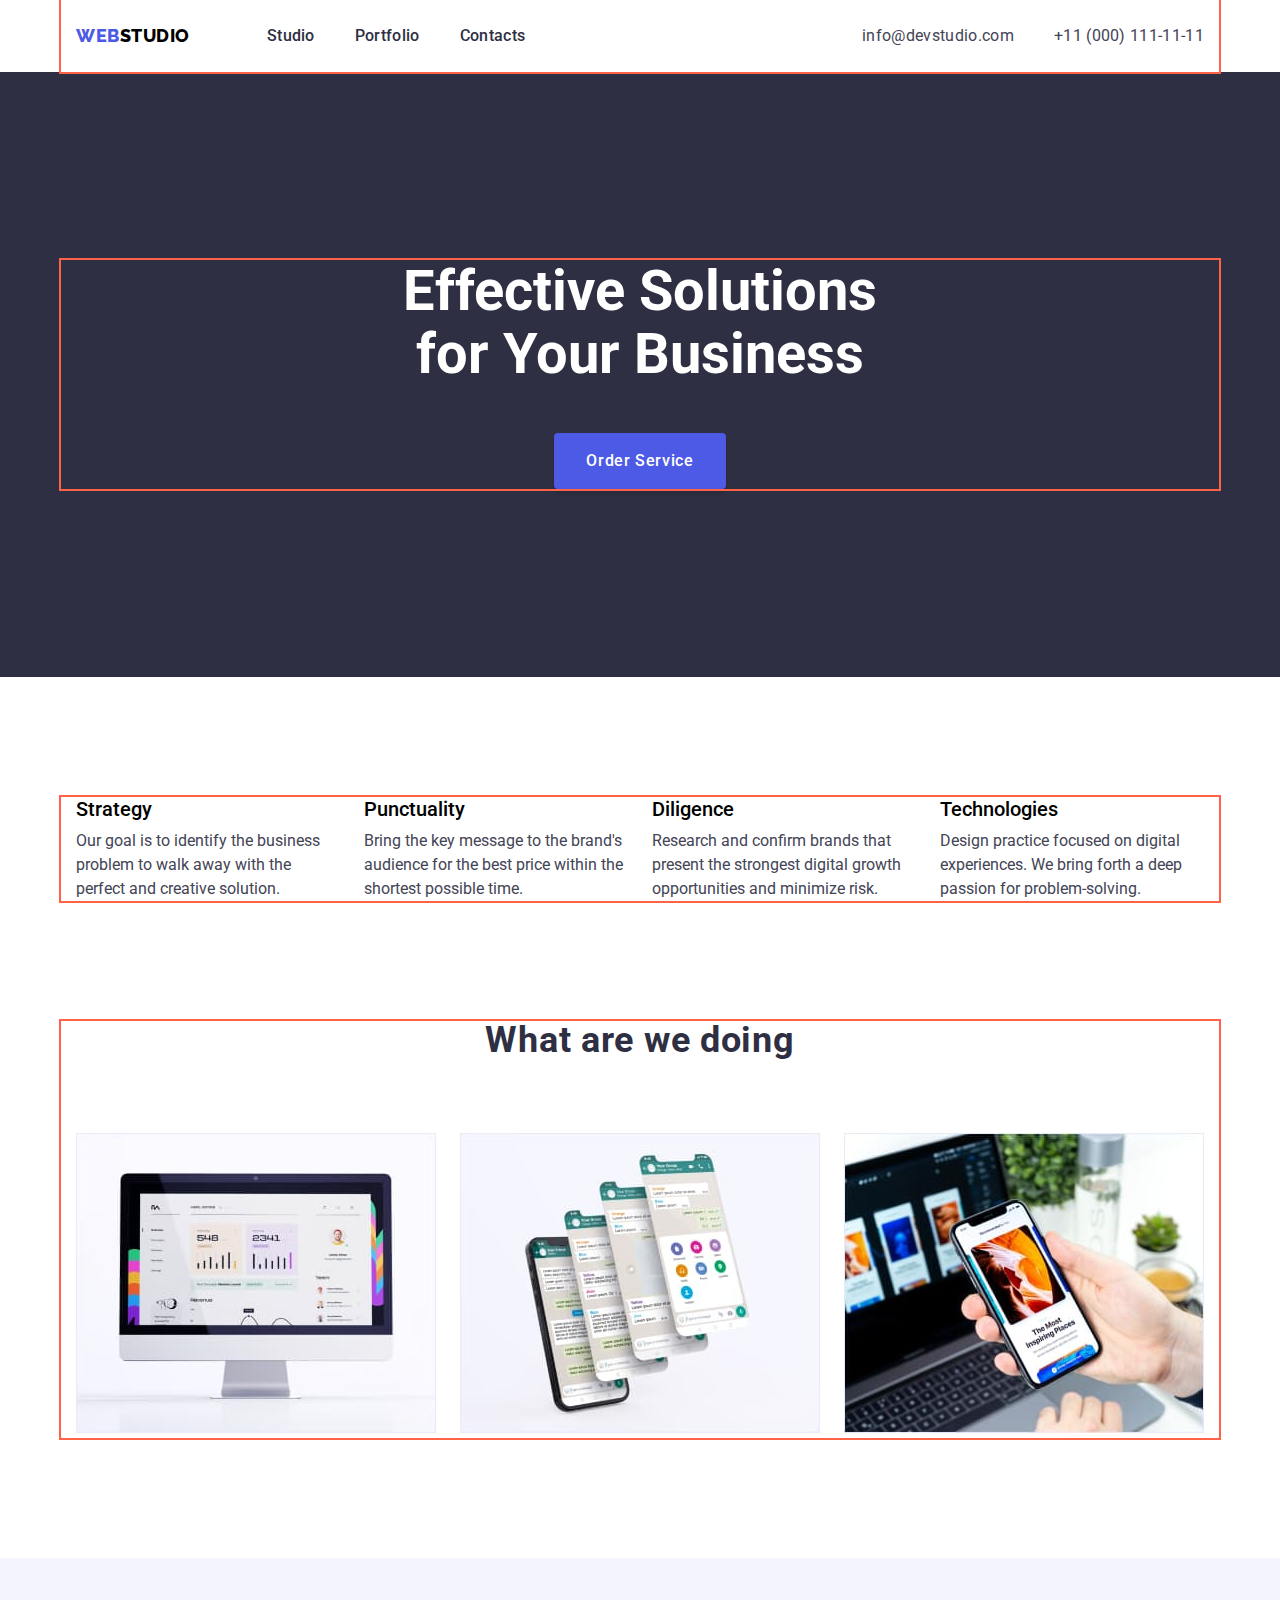
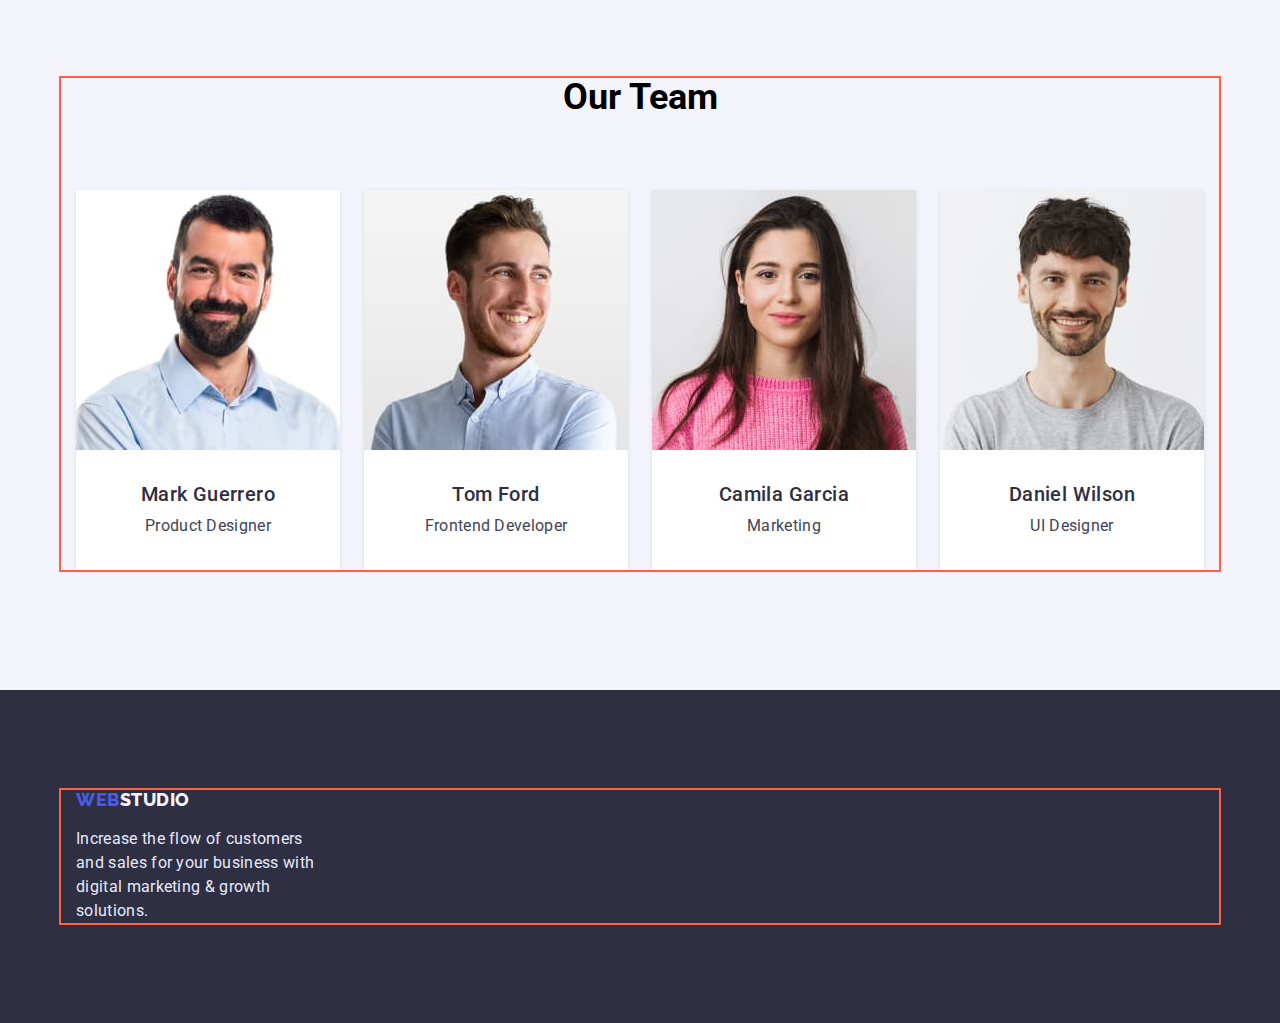
<file: index.html>
<!DOCTYPE html>
<html lang="en">
  <head>
    <meta charset="UTF-8" />
    <meta http-equiv="X-UA-Compatible" content="IE=edge" />
    <meta name="viewport" content="width=device-width, initial-scale=1.0" />
    <link rel="stylesheet" href="https://cdnjs.cloudflare.com/ajax/libs/modern-normalize/1.1.0/modern-normalize.css" integrity="sha512-Y0MM+V6ymRKN2zStTqzQ227DWhhp4Mzdo6gnlRnuaNCbc+YN/ZH0sBCLTM4M0oSy9c9VKiCvd4Jk44aCLrNS5Q==" crossorigin="anonymous" referrerpolicy="no-referrer" />
    <link rel="preconnect" href="https://fonts.googleapis.com"><link rel="preconnect" href="https://fonts.gstatic.com" crossorigin><link href="https://fonts.googleapis.com/css2?family=Raleway:wght@800&family=Roboto:wght@400;500;700&display=swap" rel="stylesheet">
    <link href="./css/styles.css" rel="stylesheet">
  </head>
  <body>
    <header class="header">
      <nav class="header-nav container main-nav">
        <a href="/" class="logo header-logo"><span class="logo-web">Web</span>Studio</a>
        <ul class="header-menu-items list">
          <li class="header-menu-item">
            <a href="" class="header-menu-link">Studio</a>
          </li>
          <li class="header-menu-item">
            <a href="./portfolio.html" class="header-menu-link">Portfolio</a>
          </li>
          <li class="header-menu-item">
            <a href="" class="header-menu-link">Contacts</a>
          </li>
        </ul>
      <address class="header-addres-nav">
        <ul class="header-address-items list">
          <li class="header-addres-item list"><a class="header-addres-link" href="mailto:info@devstudio.com">info@devstudio.com</a></li>
          <li class="header-addres-item list"><a class="header-addres-link" href="tel:+110001111111">+11 (000) 111-11-11</a></li>
        </ul>
      </address>
    </nav>
    </header>
    <main class="main">
      <section class="effective-solution-section ">
        <div class="container">
        <h1 class="effective-solution-section-title title">Effective Solutions for Your Business</h1>
        <button type="button" class="effective-solution-button">Order Service</button>
        </div>
      </section>
      <section class="our-features-section">
      <div class="container">
        <!-- <h2 class="our-features-section--title title">Our Features</h2> -->
        <ul class="our-features-section-items list">
          <li class="our-fetures-item">
            <h3 class="our-features-item-title title">Strategy</h3>
            <p class="our-features-item-p">
              Our goal is to identify the business problem to walk away with the
              perfect and creative solution.
            </p>
          </li>
          <li class="our-fetures-item">
            <h3 class="our-features-item-title title">Punctuality</h3>
            <p class="our-features-item-p">
              Bring the key message to the brand's audience for the best price
              within the shortest possible time.
            </p>
          </li>
          <li class="our-fetures-item">
            <h3 class="our-features-item-title title">Diligence</h3>
            <p class="our-features-item-p">
              Research and confirm brands that present the strongest digital
              growth opportunities and minimize risk.
            </p>
          </li>
          <li class="our-fetures-item">
            <h3 class="our-features-item-title title">Technologies</h3>
            <p class="our-features-item-p">
              Design practice focused on digital experiences. We bring forth a
              deep passion for problem-solving.
            </p>
          </li>
        </ul>
      </div>
      </section>
      <section class="what-are-we-doing-section ">
        <div class="container">
        <h2 class="what-are--title title">What are we doing</h2>
        <ul class="what-are-items list">
          <li class="what-are-item"><img src="./images/PC.jpg" width="360" alt="Computer" /></li>
          <li class="what-are-item"><img src="./images/phone.jpg" width="360" alt="phone" /></li>
          <li class="what-are-item">
            <img
              src="./images/phone-and-pc.jpg"
              width="360"
              alt="phone-and-pc"
            />
          </li>
        </ul>
        </div>
      </section>
      
      <section class="our-team-section">
        <div class="container">
        <h2 class="our-team-section-title title">Our Team</h2>
        <ul class="our-team-section-items list">
          <li class="our-team-section-item">
            <img class="our-team-section-img" src="./images/mark.jpg" width="264" alt="mark" />
            <div class="our-team-cart-txt">
            <h3 class="our-team-section-items-title title">Mark Guerrero</h3>
            <p class="our-team-section-items-p">Product Designer</p>
            </div>
          </li>
          <li class="our-team-section-item">
            <img class="our-team-section-img" src="./images/tom.jpg" width="264" alt="Tom" />
            <div class="our-team-cart-txt">
            <h3 class="our-team-section-items-title title">Tom Ford</h3>
            <p class="our-team-section-items-p">Frontend Developer</p>
            </div>
          </li>
          <li class="our-team-section-item">
            <img class="our-team-section-img" src="./images/camila.jpg" width="264" alt="Camila" />
            <div class="our-team-cart-txt">
            <h3 class="our-team-section-items-title title">Camila Garcia</h3>
            <p class="our-team-section-items-p">Marketing</p>
            </div>
          </li>
          <li class="our-team-section-item">
            <img class="our-team-section-img" src="./images/daniel.jpg" width="264" alt="Daniel" />
            <div class="our-team-cart-txt list">
            <h3 class="our-team-section-items-title title">Daniel Wilson</h3>
            <p class="our-team-section-items-p">UI Designer</p>
            </div>
          </li>
        </ul>
      </div>
      </section>
    </main>
    <footer class="footer">
      <div class="container">
      <a href="./index.html" class="logo footer-logo"><span class="logo-web">Web</span>Studio</a>
      <p class="footer-p">
        Increase the flow of customers and sales for your business with digital
        marketing & growth solutions.
      </p>
    </div>
    </footer>
  </body>
</html>
</file>
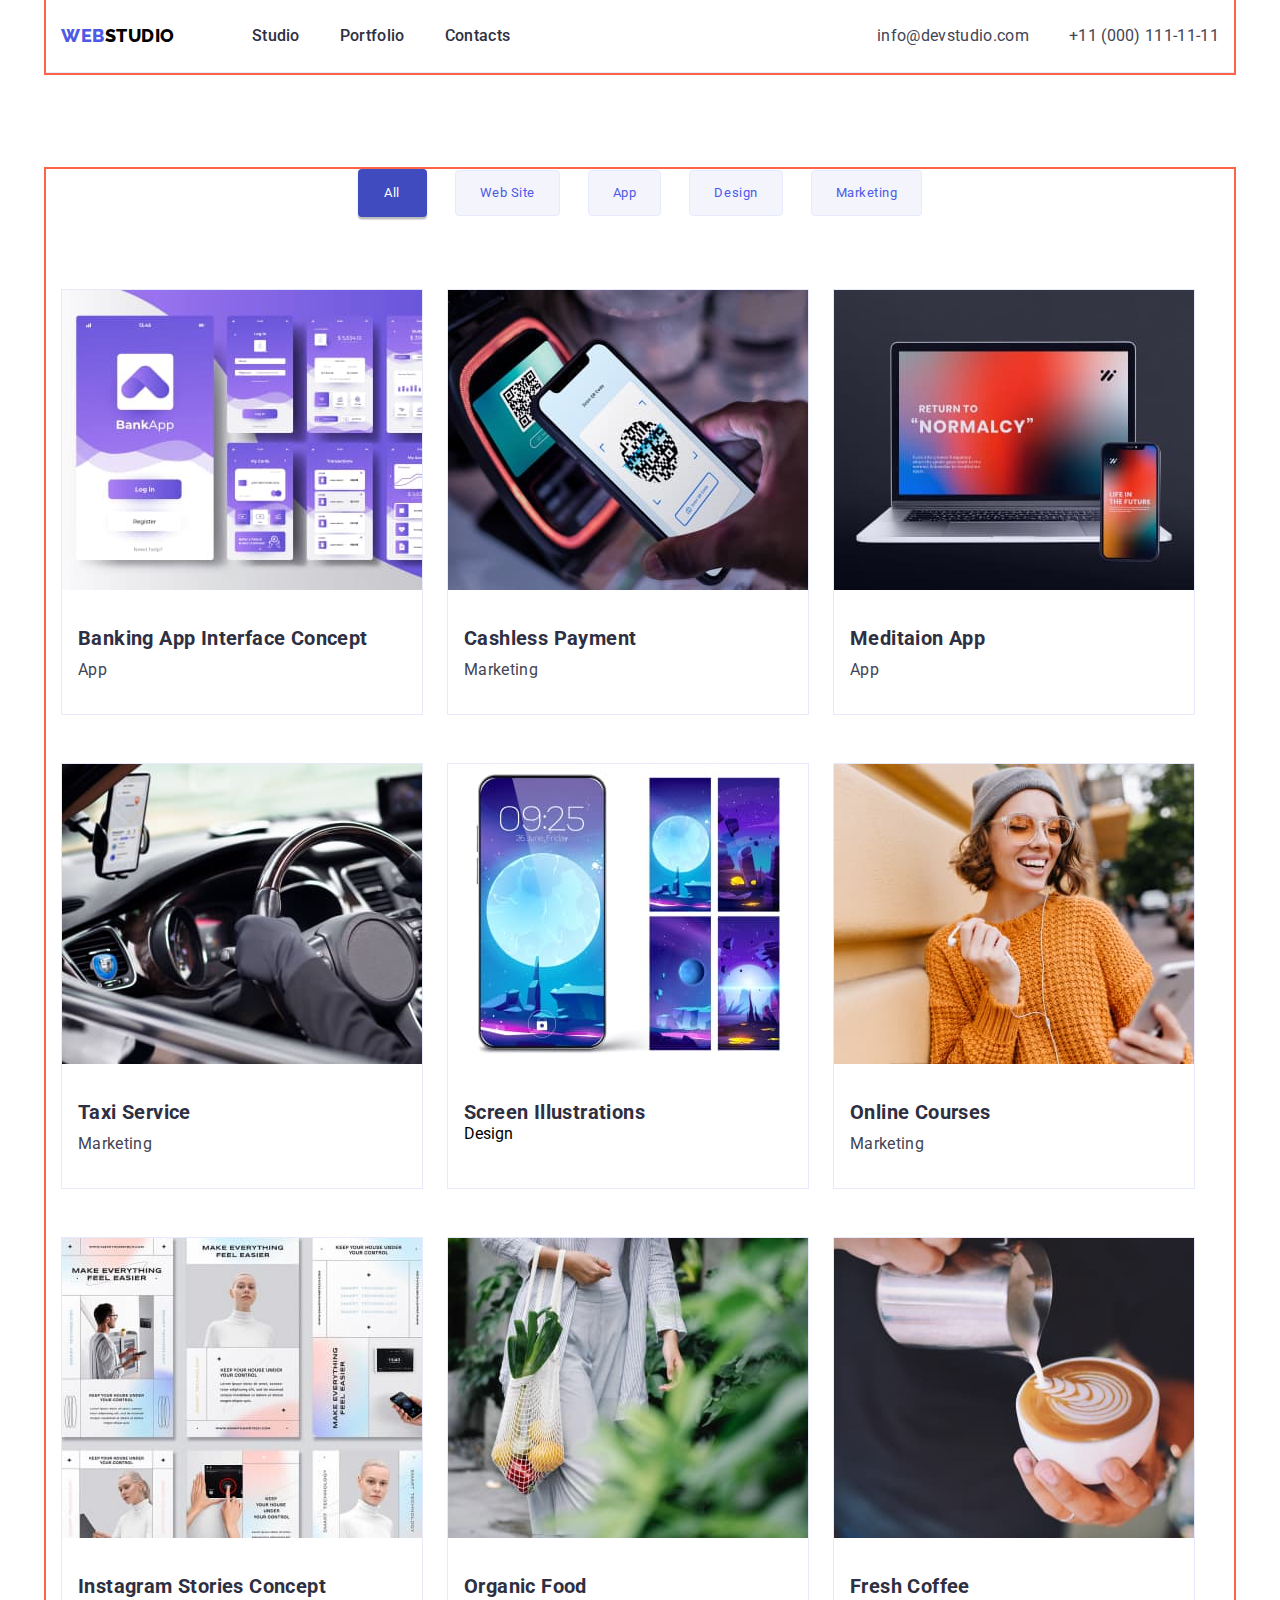
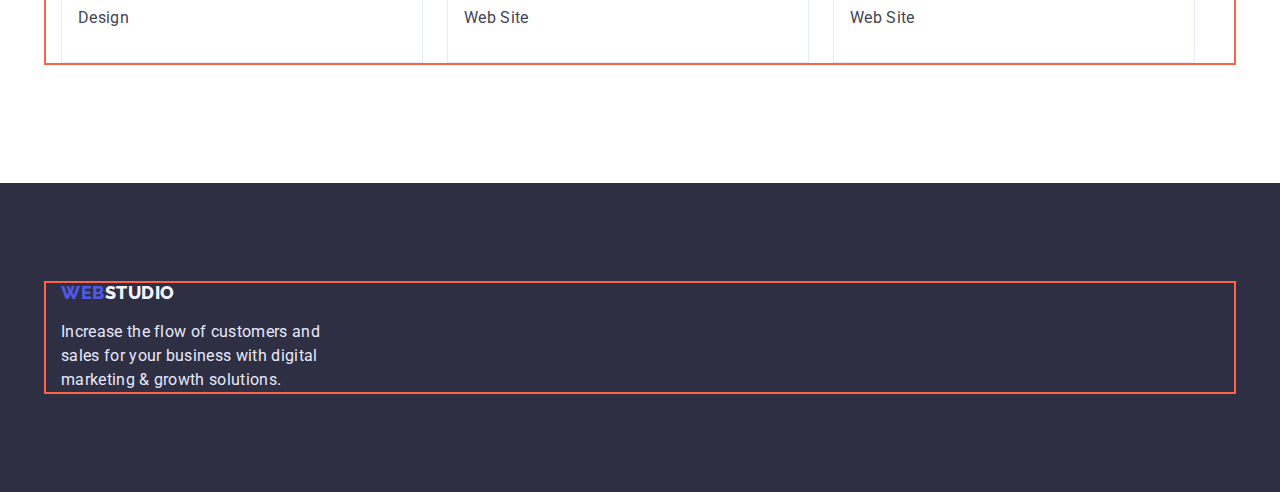
<file: portfolio.html>
<!DOCTYPE html>
<html lang="en">
  <head>
    <meta charset="UTF-8" />
    <meta http-equiv="X-UA-Compatible" content="IE=edge" />
    <meta name="viewport" content="width=device-width, initial-scale=1.0" />
    <title>Portfolio</title>
    <link rel="stylesheet" href="https://cdnjs.cloudflare.com/ajax/libs/modern-normalize/1.1.0/modern-normalize.min.css" integrity="sha512-wpPYUAdjBVSE4KJnH1VR1HeZfpl1ub8YT/NKx4PuQ5NmX2tKuGu6U/JRp5y+Y8XG2tV+wKQpNHVUX03MfMFn9Q==" crossorigin="anonymous" referrerpolicy="no-referrer" />
    <link rel="preconnect" href="https://fonts.googleapis.com">
    <link rel="preconnect" href="https://fonts.gstatic.com" crossorigin>
    <link href="https://fonts.googleapis.com/css2?family=Raleway:wght@800&family=Roboto:wght@400;500;700&display=swap" rel="stylesheet">
 
    <link href="./css/styles.css" rel="stylesheet">
  </head>
  <body>
    <header class="header">
      <nav class="header-nav container main-nav menu-portfolio">
        <a href="/" class="logo header-logo"><span class="logo-web">Web</span>Studio</a>
        <ul class="header-menu-items list">
          <li class="header-menu-item">
            <a href="./index.html" class="header-menu-link">Studio</a>
          </li>
          <li class="header-menu-item">
            <a href="./portfolio.html" class="header-menu-link">Portfolio</a>
          </li>
          <li class="header-menu-item">
            <a href="" class="header-menu-link">Contacts</a>
          </li>
        </ul>
      <address class="header-addres-nav">
        <ul class="header-address-items list">
          <li class="header-addres-item list"><a class="header-addres-link" href="mailto:info@devstudio.com">info@devstudio.com</a></li>
          <li class="header-addres-item list"><a class="header-addres-link" href="tel:+110001111111">+11 (000) 111-11-11</a></li>
        </ul>
      </address>
    </nav>
    </header>
    <main>
      <section class="filter-section">
        <div class="container">
        <ul class="filer-items list">
          <li class="filter-item-li"><button class="filter-item-all">All</button></li>
          <li class="filter-item-li"><button class="filter-item">Web Site</button></li>
          <li class="filter-item-li"><button class="filter-item">App</button></li>
          <li class="filter-item-li"><button class="filter-item">Design</button></li>
          <li class="filter-item-li"><button class="filter-item">Marketing</button></li>
        </ul>
        <ul class="cards-content-items list">
          <ul class="cards-content-item list">
            <li class="cards-cart-item">
              <img src="./images/bankapp .jpg" alt="Banking App Interface Concept" />
              <div class="cards-content-under">
              <h3 class="cards-cont-title">Banking App Interface Concept</h3>
              <p class="cards-cont-p">App</p>
              </div>
            </li>
            <li class="cards-cart-item">
              <img src="./images/phoneqar.jpg" alt="phone and quar code" />
              <div class="cards-content-under">
              <h3 class="cards-cont-title">Cashless Payment</h3>
              <p class="cards-cont-p">Marketing</p>
              </div>
            </li>
            <li class="cards-cart-item">
              <img src="./images/laptop-and-phone .jpg" alt="laptop and phone" />
              <div class="cards-content-under">
              <h3 class="cards-cont-title">Meditaion App</h3>
              <p class="cards-cont-p">App</p>
              </div>
            </li>
          </ul>
          <ul class="cards-content-item list">
            <li class="cards-cart-item">
              <img src="./images/car-and-phone .jpg" alt="car" />
              <div class="cards-content-under">
              <h3 class="cards-cont-title">Taxi Service</h3>
              <p class="cards-cont-p">Marketing</p>
              </div>
            </li>
            <li class="cards-cart-item">
              <img src="./images/phone-screen-moon .jpg" alt="phone screen moon" />
              <div class="cards-content-under">
              <h3 class="cards-cont-title">Screen Illustrations</h3>
              <p>Design</p>
              </div>
            </li>
            <li class="cards-cart-item">
              <img src="./images/girl-listen-music .jpg" alt="girl listen music" />
              <div class="cards-content-under">
              <h3 class="cards-cont-title">Online Courses</h3>
              <p class="cards-cont-p">Marketing</p>
              </div>
            </li>
          </ul>
          <ul class="cards-content-item list">
            <li class="cards-cart-item">
              <img src="./images/inst-stories .jpg" alt="stories instagram" />
              <div class="cards-content-under">
              <h3 class="cards-cont-title">Instagram Stories Concept</h3>
              <p class="cards-cont-p">Design</p>
              </div>
            </li>

            <li class="cards-cart-item">
              <img src="./images/fruit .jpg" alt="fructs" />
              <div class="cards-content-under">
              <h3 class="cards-cont-title">Organic Food</h3>
              <p class="cards-cont-p">Web Site</p>
              </div>
            </li>

            <li class="cards-cart-item">
              <img src="./images/coffe .jpg" alt="coffe" />
              <div class="cards-content-under">
              <h3 class="cards-cont-title">Fresh Coffee</h3>
              <p class="cards-cont-p">Web Site</p>
              </div>
            </li>
          </ul>
        </ul>
      </div>
      </section>
    </main>
    <footer class="footer">
      <div class="container">
      <a href="./index.html" class="logo footer-logo"><span class="logo-web">Web</span>Studio</a>
      <p class="footer-p">
        Increase the flow of customers and sales for your business with digital
        marketing & growth solutions.
      </p>
    </div>
    </footer>
  </body>
</html>
</file>
<file: css/styles.css>
body{
    font-family: 'Roboto';
    font-size: 16px;
    color: black;
    margin: 0;
    padding: 0;
}
h1,h2,h3,h4,h5,h6,p{
    margin-top: 0;
    margin-bottom: 0;
}
.container{
    width: 1158px;
    padding-left: 15px;
    padding-right: 15px;
  
    margin-left: auto;
    margin-right: auto;
    outline: 2px solid tomato;
}
.list{
    margin: 0px;
    padding: 0px;
    list-style-type: none;
}
.title{
    font-family: 'Roboto';
    font-style: normal;
}
:root {
    --logo-web-color: #4D5AE5;
    --header-menu-link: #2E2F42;
    --header-menu-addres: #434455;
    --title-def-color: #2E2F42;
}
.logo{
    text-decoration:none;
    font-family: 'Raleway';
    font-weight: 800;
    font-size: 18px;
    line-height: 1.16;
    letter-spacing: 0.03em;
    text-transform: uppercase;
    color:black;
}
.header-logo{
    margin-right: 77px;
}
.logo-web{
    color: var(--logo-web-color);
}
.header-menu-items , .header-address-items ,
 .our-features-section-items, .what-are-items,
 .our-team-section-items,.filer-items ,
 .cards-content-item{
    list-style-type: none;
} 

.header-menu-items{
    display: flex;
}
.header-menu-link{
    font-weight: 500;
    letter-spacing: 0.02em;
    color: var(--header-menu-link);
     text-decoration:none;
    font-family: 'Roboto';
     font-style: normal;
     line-height: 1.5;
}
.main-nav{
    display: flex;
    align-items: center;
}
.header-menu-item{
    display: block;
    padding-top: 24px;
    padding-bottom: 24px;
}
.header-menu-items .header-menu-item + .header-menu-item {
    margin-left: 40px;
}
.header-addres-link{
    letter-spacing: 0.02em;
    color: var( --header-menu-addres);
    text-decoration:none;
    font-family: 'Roboto';
     font-style: normal;
     line-height: 1.5;
     font-weight: 400;
    }
.header-address-items .header-addres-item + .header-addres-item{
    margin-left: 40px;
}
.header-address-items{
    display: flex;
}
.header-addres-nav {
    margin-left: auto;
}
.effective-solution-section{
    text-align: center;
    background-color:var(--title-def-color);
    padding-top: 188px;
    padding-bottom: 188px;
}
.effective-solution-section-title{
    color:white;
    font-size: 56px;
    line-height: 1.12;
    margin-left: auto;
    margin-right: auto;
    max-width: 494px;
}
.effective-solution-button{
    outline: none;
    border: 0;
    cursor: pointer;
    font-family: 'Roboto';
    font-weight: 500;
    background:  var(--logo-web-color);
    box-shadow: 0px 4px 4px rgba(0, 0, 0, 0.15);
    padding: 16px 32px;
    border-radius: 4px;
    color:white;
    letter-spacing: 0.04em;
    line-height: 1.5;
    margin-top: 48px;
}
.our-team-section-title{
    font-weight: 700;
    font-size: 36px;
    line-height: 1.11;
    text-align: center;
    margin-bottom: 72px;
}
.our-features-section-items{
    display: flex;
}

.our-features-section{
    padding-top: 120px;
}

.our-fetures-item{
    width: calc((100% - 72px)/4);
    margin-right: 24px;
}
.our-fetures-item:nth-child(4n){
    margin-right: 0;
}
.our-features-item-title{
    margin-bottom: 8px;
    font-weight: 500;
    font-size: 20px;
    line-height: 1.2;
}
.our-features-item-p{
    font-family: 'Roboto';
    font-style: normal;
    font-weight: 400;
    line-height: 1.5;
    
    color: #434455;
}

.our-features-section--title{
    margin-bottom: 120px;
    font-size: 20px;
    line-height: 1.2;
    letter-spacing: 0.02em;
    color: var(--title-def-color);
}
.what-are--title{
    text-align: center;
    margin-bottom: 72px;
    font-size: 36px;
    line-height: 1.11;
    letter-spacing: 0.02em;
    color: var(--title-def-color);
}
.what-are-items{
    display: flex;
}
.what-are-item{
    width: calc((100% - 48px)/3);
    margin-right: 24px;
}

.what-are-item:nth-child(3n){
    margin-right: 0;
}
.our-team-section-items-title{
    font-weight: 500;
    font-size: 20px;
    line-height: 1.2;
    letter-spacing: 0.02em;
    color: var(--title-def-color);
}
.our-team-cart-txt{
    text-align: center;
    padding: 32px 16px 32px 16px;
    background-color:#FFFFFF;
}
.our-team-section-item{
    width: calc((100% - 72px)/4);
    margin-right: 24px;
    box-shadow: 0px 1px 6px rgba(46, 47, 66, 0.08), 0px 1px 1px rgba(46, 47, 66, 0.16), 0px 2px 1px rgba(46, 47, 66, 0.08);
    border-radius: 0px 0px 4px 4px;
}
.our-team-section-item:nth-child(4n){
    margin-right: 0;
}
.our-team-section-img{
    display: block;
    width: 100%;
}
.what-are-we-doing-section {
    padding-bottom: 120px;
    padding-top: 120px;
}
.our-team-section-items{
    display: flex;
}

.our-team-section{
    background:#F4F4FD;
    padding-top: 120px;
    padding-bottom: 120px;
}
.our-team-section-items-p{
    letter-spacing: 0.02em;
    color: #434455;
    margin-top: 8px;
    font-weight: 400;
    line-height: 1.5;
}
.footer{
    background-color:var(--title-def-color);
    padding-top: 100px;
    padding-bottom: 100px;
}
.footer-p{
    letter-spacing: 0.02em;
    color: #E7E9FC;
    margin-top: 16px;
    width: calc((100% - 96px)/4);
    line-height: 1.5;
    font-weight: 400;
}
.filter-item-all{
    background: #404BBF;
    box-shadow: 0px 3px 1px rgba(0, 0, 0, 0.1), 0px 2px 1px rgba(0, 0, 0, 0.08), 0px 2px 2px rgba(0, 0, 0, 0.12);
    border-radius: 4px;
    padding: 12px 24px;
    letter-spacing: 0.04em;
    color: #FFFFFF;
    width: 69px;
    height: 48px;
    font-family: 'Roboto';
    line-height: 1.5;
    cursor: pointer;
    border:none;
}
.filter-item{
    font-family: 'Roboto';
    background: #F4F4FD;
    border: 1px solid #E7E9FC;
    border-radius: 4px;
    padding: 12px 24px;
    letter-spacing: 0.04em;
    color:  var(--logo-web-color);
    line-height: 1.5;
    cursor: pointer;
}
.cards-cont-title{
    font-size: 20px;
    line-height: 24px;
    letter-spacing: 0.02em;
    color: var(--title-def-color);
}
.cards-cont-p{
    line-height: 24px;
    letter-spacing: 0.02em;
    color:#434455;
    margin-top: 8px;
}
.filter-section{
    padding-top: 96px;
    padding-bottom: 120px;
}
.filer-items{
    text-align: center;
    list-style: none;
    margin-bottom: 72px;
}
.filter-item-li{
    display: inline-block;
}
.filer-items .filter-item-li + .filter-item-li{
    margin-left: 24px;
}
.cards-content-item{
    margin-top: 48px;
    display: flex;
    width: calc((100% - 48px)/3);
}
.cards-content-items .cards-content-item:first-child{
    margin-top: 0;
}
.cards-cart-item{
    margin-right: 24px;
    display: inline-block;
    border: 1px solid #E7E9FC;

}
.cards-cart-item:last-child{
    margin-right: 0;
}   
.cards-content-under{
    padding: 32px 16px;
}
.footer-logo{
   display: inline-block;
   color:#F4F4FD;
}
.menu-portfolio{
    border-bottom: 1px solid #E7E9FC;
}
</file>
